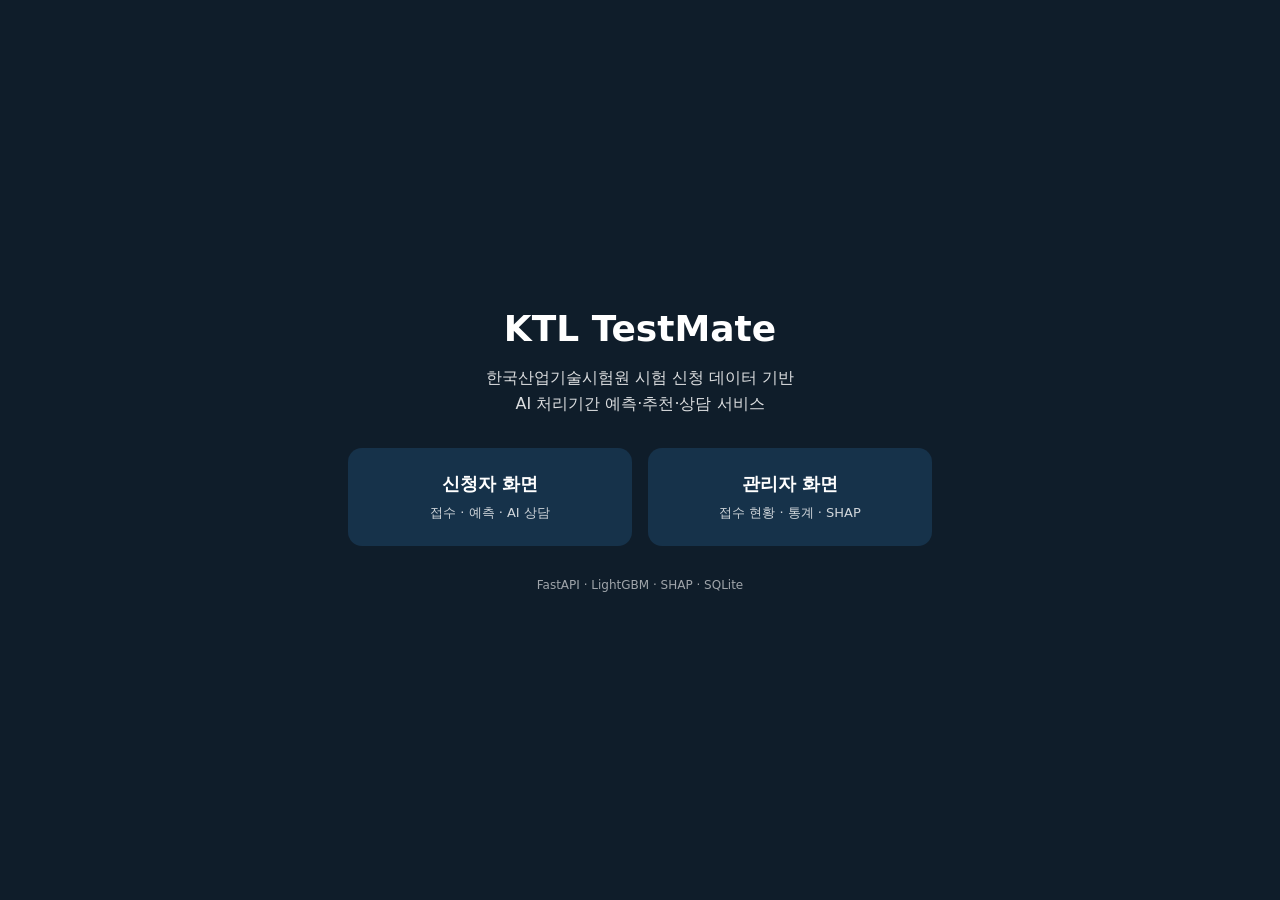
<file: frontend/index.html>
<!doctype html>
<html lang="ko">
  <head>
    <meta charset="UTF-8" />
    <title>KTL TestMate</title>
    <style>
      body { margin:0; font-family: system-ui, -apple-system, "Noto Sans KR", sans-serif; background:#0f1d2a; color:#fff; min-height:100vh; display:flex; align-items:center; justify-content:center; }
      .wrap { max-width: 720px; padding: 32px; text-align: center; }
      h1 { font-size: 36px; margin: 0 0 12px; }
      p { opacity:.85; line-height:1.6; }
      .links { display:flex; gap:16px; justify-content:center; margin-top:32px; }
      a.card { display:block; padding:24px 32px; background:#16324a; border-radius:14px; color:#fff; text-decoration:none; min-width:220px; transition: background .15s; }
      a.card:hover { background:#1f4669; }
      a.card strong { display:block; font-size:18px; margin-bottom:6px; }
      a.card span { font-size:13px; opacity:.8; }
      .meta { margin-top:32px; font-size:12px; opacity:.6; }
    </style>
  </head>
  <body>
    <div class="wrap">
      <h1>KTL TestMate</h1>
      <p>한국산업기술시험원 시험 신청 데이터 기반<br/>AI 처리기간 예측·추천·상담 서비스</p>
      <div class="links">
        <a class="card" href="/applicant/"><strong>신청자 화면</strong><span>접수 · 예측 · AI 상담</span></a>
        <a class="card" href="/admin/"><strong>관리자 화면</strong><span>접수 현황 · 통계 · SHAP</span></a>
      </div>
      <div class="meta">FastAPI · LightGBM · SHAP · SQLite</div>
    </div>
  </body>
</html>
</file>
